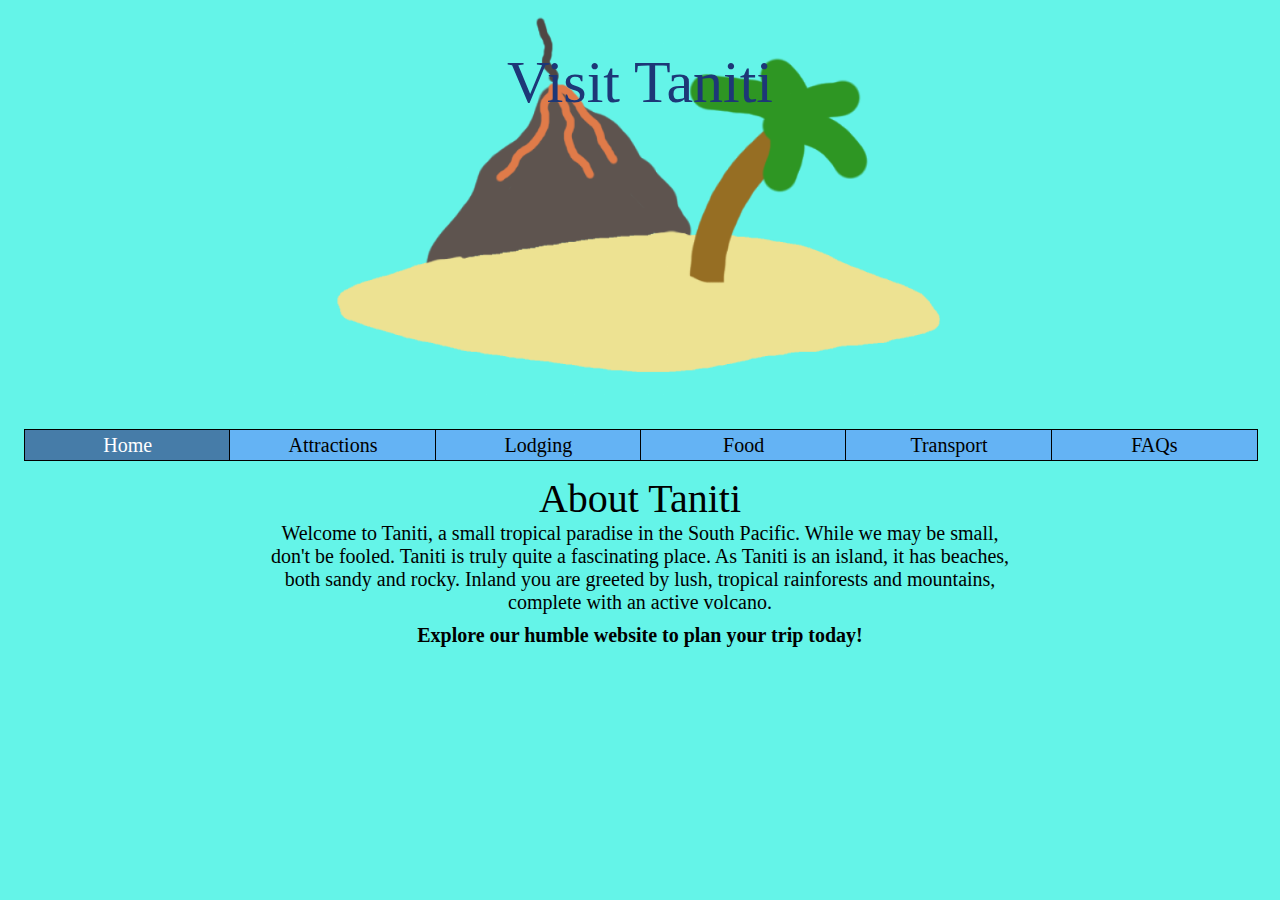
<file: index.html>
<!DOCTYPE html>
<html class="background">
    <head>
        <link rel="stylesheet" href="site.css"/>
        <title>Visit Taniti</title>
    </head>
    <body>
        <div class="content-main">
            <div class="page-header">Visit Taniti</div>
            <img src="taniti-home.PNG" height="400px"/>
            <div class="navbar">
                <ul>
                    <a href="index.html"><li class=selecteditem>Home</li></a>
                    <a href="attractions.html"><li>Attractions</li></a>
                    <a href="lodging.html"><li>Lodging</li></a>
                    <a href="food.html"><li>Food</li></a>
                    <a href="transport.html"><li>Transport</li></a>
                    <a href="faqs.html"><li>FAQs</li></a>
                </ul>
            </div>
            <div class="content-container">
                <div class="content-main-header">About Taniti</div>
                <div class="content-main-text">Welcome to Taniti, a small tropical paradise in the South Pacific. While we may be small, don't be fooled. Taniti
                    is truly quite a fascinating place. As Taniti is an island, it has beaches, both sandy and rocky. Inland you are greeted
                    by lush, tropical rainforests and mountains, complete with an active volcano.
                </div>
                <div class="content-main-text" style="padding-top: 10px; font-weight: bold;">
                    Explore our humble website to plan your trip today!
                </div>
            </div>
        </div>
    </body>
</html>
</file>
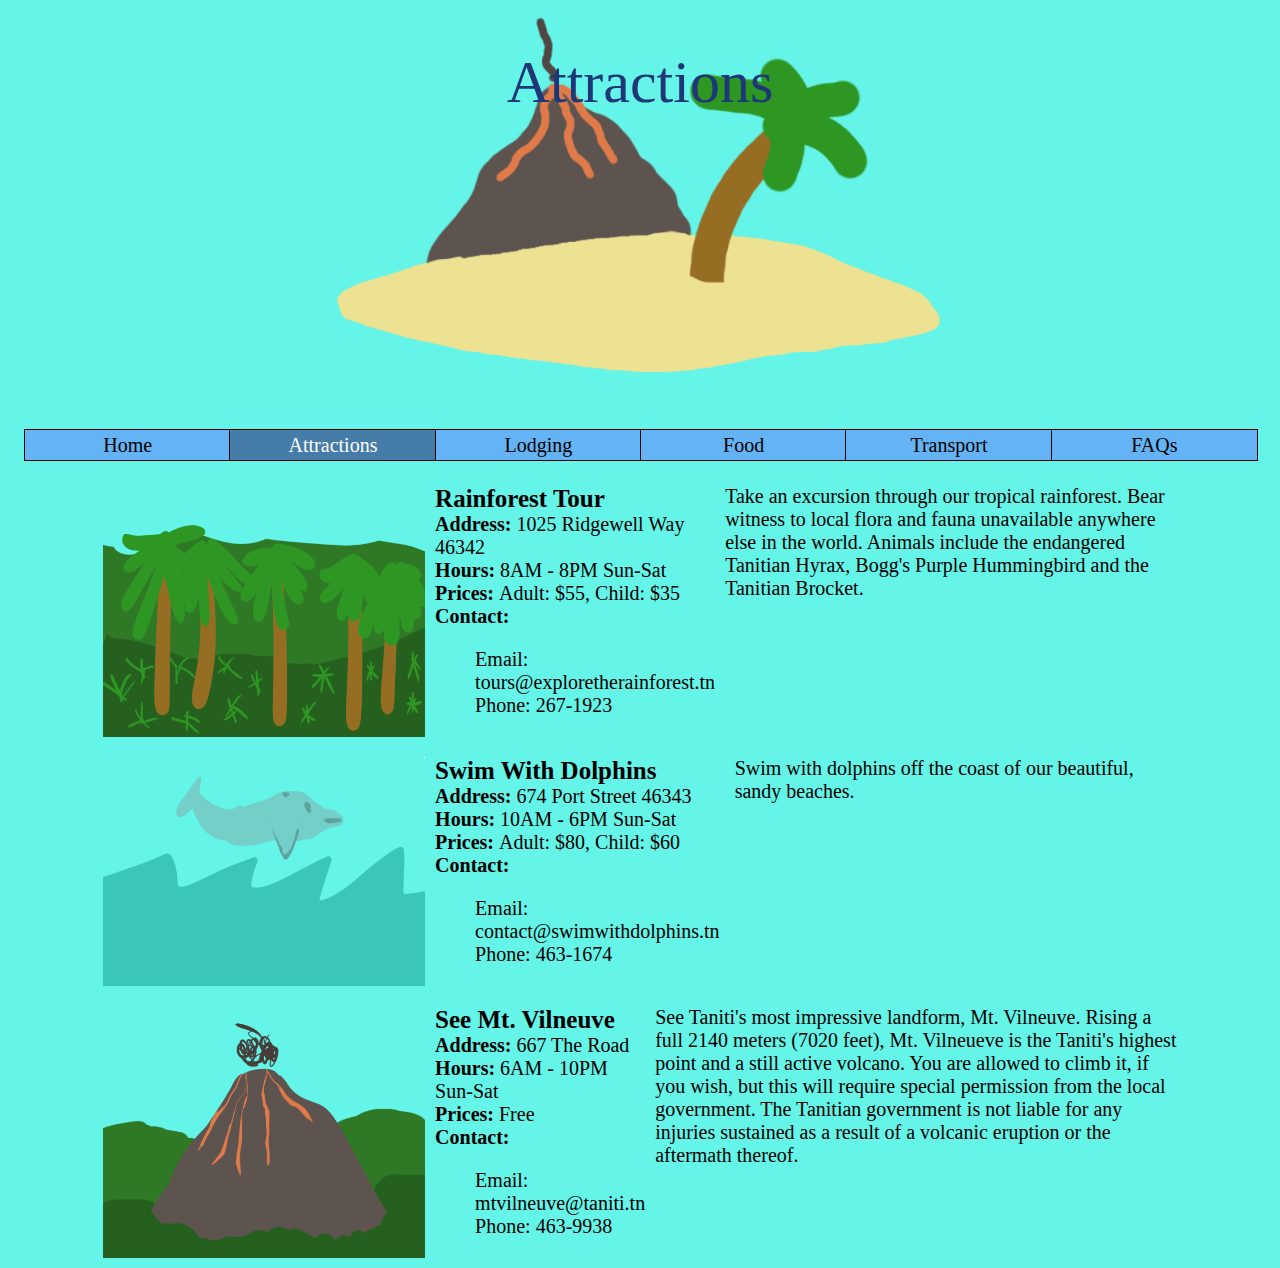
<file: attractions.html>
<!DOCTYPE html>
<html class="background">
    <head>
        <link rel="stylesheet" href="site.css"/>
        <title>Visit Taniti</title>
    </head>
    <body>
        <div class="content-main">
            <div class="page-header">Attractions</div>
            <img src="taniti-home.PNG" height="400px"/>
            <div class="navbar">
                <ul>
                    <a href="index.html"><li>Home</li></a>
                    <a href="attractions.html"><li class=selecteditem>Attractions</li></a>
                    <a href="lodging.html"><li>Lodging</li></a>
                    <a href="food.html"><li>Food</li></a>
                    <a href="transport.html"><li>Transport</li></a>
                    <a href="faqs.html"><li>FAQs</li></a>
                </ul>
            </div>
            <div class="attractions-content">
                <div class="attraction">
                    <img src="rainforest.PNG"/>
                    <div class="attraction-details">
                        <span class="attraction-title">Rainforest Tour</span>
                        <span><b>Address: </b> 1025 Ridgewell Way 46342</span>
                        <span><b>Hours: </b>8AM - 8PM Sun-Sat</span>
                        <span><b>Prices: </b>Adult: $55, Child: $35</span>
                        <span><b>Contact: </b></span>
                        <ul>
                            <li>Email: tours@exploretherainforest.tn</li>
                            <li>Phone: 267-1923</li>
                        </ul>
                    </div>
                    <div class="attraction-text">
                        Take an excursion through our tropical rainforest. Bear witness to local flora and fauna unavailable
                        anywhere else in the world. Animals include the endangered Tanitian Hyrax, Bogg's Purple Hummingbird and
                        the Tanitian Brocket.
                    </div>
                </div>
                <div class="attraction">
                    <img src="dolphins.PNG"/>
                    <div class="attraction-details">
                        <span class="attraction-title">Swim With Dolphins</span>
                        <span><b>Address: </b> 674 Port Street 46343</span>
                        <span><b>Hours: </b>10AM - 6PM Sun-Sat</span>
                        <span><b>Prices: </b>Adult: $80, Child: $60</span>
                        <span><b>Contact: </b></span>
                        <ul>
                            <li>Email: contact@swimwithdolphins.tn</li>
                            <li>Phone: 463-1674</li>
                        </ul>
                    </div>
                    <div class="attraction-text">
                        Swim with dolphins off the coast of our beautiful, sandy beaches.
                    </div>
                </div>
                <div class="attraction">
                    <img src="volcano.PNG"/>
                    <div class="attraction-details">
                        <span class="attraction-title">See Mt. Vilneuve</span>
                        <span><b>Address: </b> 667 The Road</span>
                        <span><b>Hours: </b>6AM - 10PM Sun-Sat</span>
                        <span><b>Prices: </b>Free</span>
                        <span><b>Contact: </b></span>
                        <ul>
                            <li>Email: mtvilneuve@taniti.tn</li>
                            <li>Phone: 463-9938</li>
                        </ul>
                    </div>
                    <div class="attraction-text">
                        See Taniti's most impressive landform, Mt. Vilneuve. Rising a full 2140 meters (7020 feet), Mt. Vilneueve
                        is the Taniti's highest point and a still active volcano. You are allowed to climb it, if you wish, but this
                        will require special permission from the local government. The Tanitian government is not liable for any
                        injuries sustained as a result of a volcanic eruption or the aftermath thereof.
                    </div>
                </div>
            </div>
        </div>
    </body>
</html>
</file>
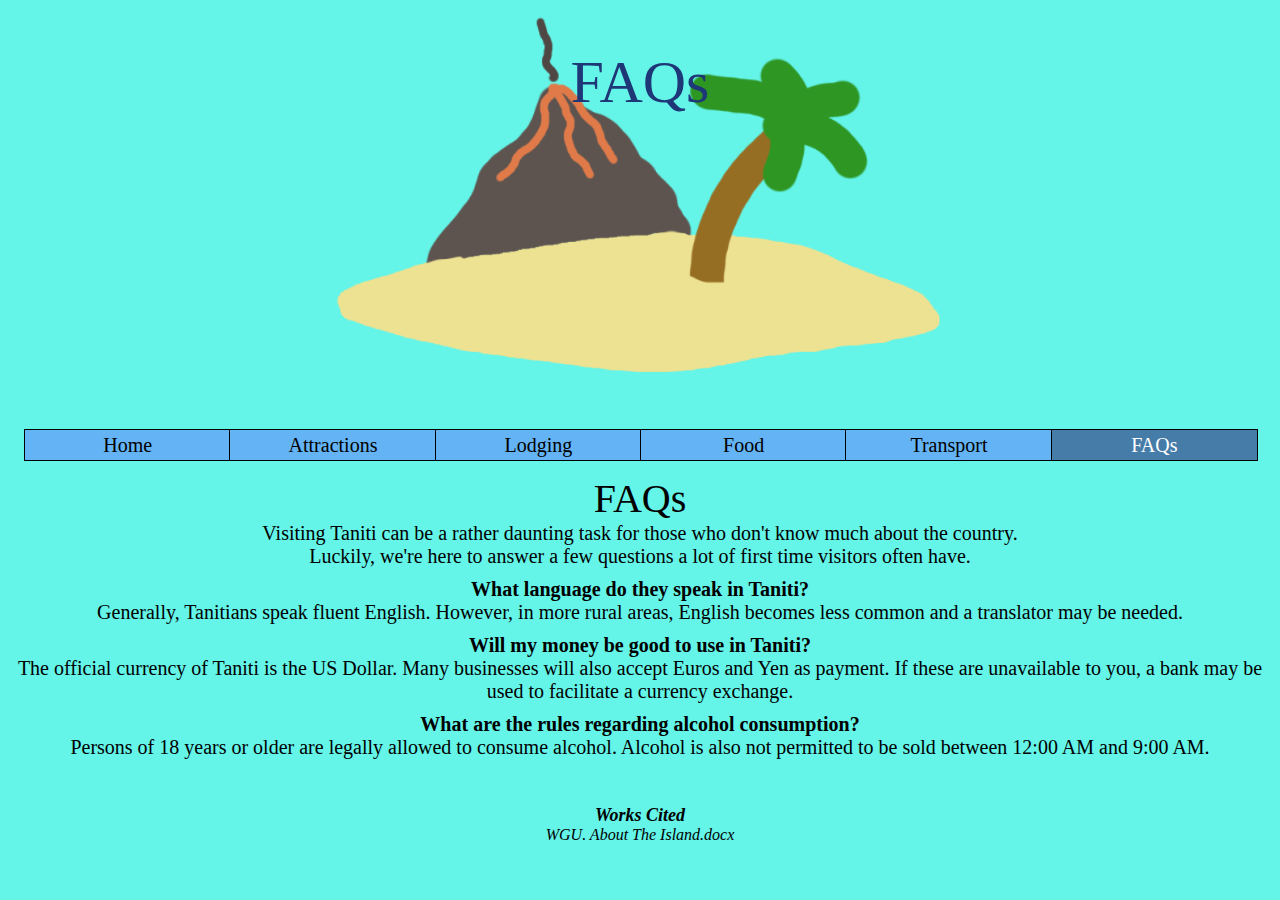
<file: FAQs.html>
<!DOCTYPE html>
<html class="background">
    <head>
        <link rel="stylesheet" href="site.css"/>
        <title>Visit Taniti</title>
    </head>
    <body>
        <div class="content-main">
            <div class="page-header">FAQs</div>
            <img src="taniti-home.PNG" height="400px"/>
            <div class="navbar">
                <ul>
                    <a href="index.html"><li>Home</li></a>
                    <a href="attractions.html"><li>Attractions</li></a>
                    <a href="lodging.html"><li>Lodging</li></a>
                    <a href="food.html"><li>Food</li></a>
                    <a href="transport.html"><li>Transport</li></a>
                    <a href="faqs.html"><li class=selecteditem>FAQs</li></a>
                </ul>
            </div>
            <div class="content-container">
                <div class="content-main-header">FAQs</div>
                <div class="content-main-text">
                    Visiting Taniti can be a rather daunting task for those who don't know much about the country.
                    Luckily, we're here to answer a few questions a lot of first time visitors often have.
                </div>
                <div class="faq">
                    What language do they speak in Taniti?
                </div>
                <div>Generally, Tanitians speak fluent English. However, in more rural areas, English becomes less common
                    and a translator may be needed.
                </div>
                <div class="faq">
                    Will my money be good to use in Taniti?
                </div>
                <div>
                    The official currency of Taniti is the US Dollar. Many businesses will also accept Euros and Yen as payment.
                    If these are unavailable to you, a bank may be used to facilitate a currency exchange.
                </div>
                <div class="faq">
                    What are the rules regarding alcohol consumption?
                </div>
                <div>
                    Persons of 18 years or older are legally allowed to consume alcohol. Alcohol is also not permitted to be sold
                    between 12:00 AM and 9:00 AM.
                </div>
                <br><br>
                <div class="works-cited-header">
                    Works Cited
                </div>
                <div class="work-cited">WGU. About The Island.docx</div>
            </div>
        </div>
    </body>
</html>
</file>
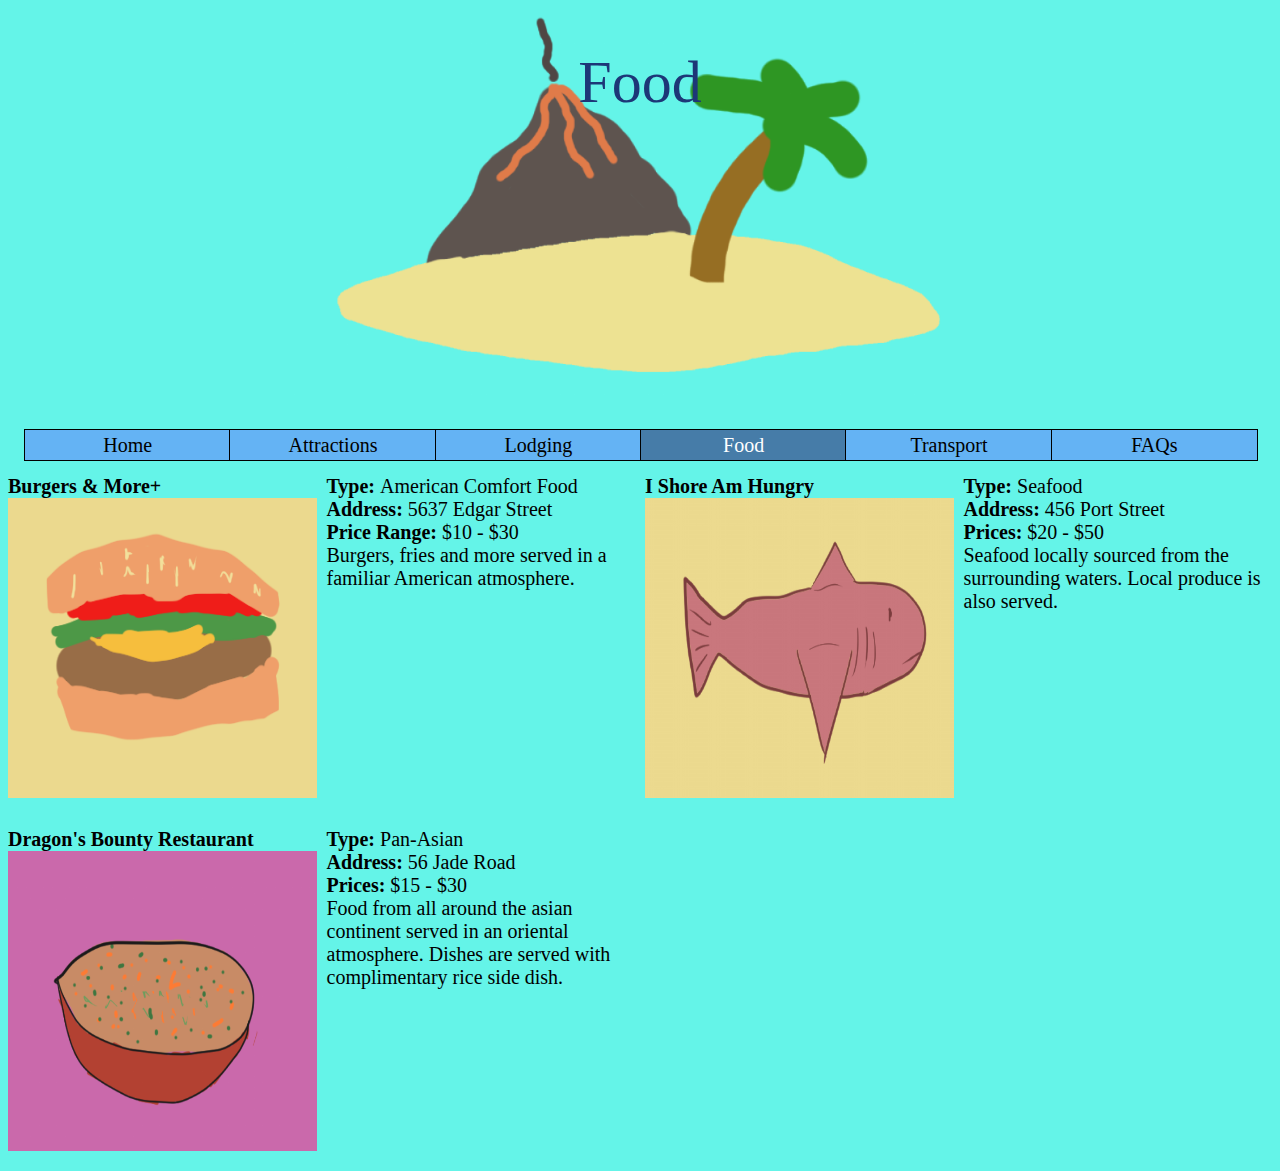
<file: food.html>
<!DOCTYPE html>
<html class="background">
    <head>
        <link rel="stylesheet" href="site.css"/>
        <title>Visit Taniti</title>
    </head>
    <body>
        <div class="content-main">
            <div class="page-header">Food</div>
            <img src="taniti-home.PNG" height="400px"/>
            <div class="navbar">
                <ul>
                    <a href="index.html"><li>Home</li></a>
                    <a href="attractions.html"><li>Attractions</li></a>
                    <a href="lodging.html"><li>Lodging</li></a>
                    <a href="food.html"><li class=selecteditem>Food</li></a>
                    <a href="transport.html"><li>Transport</li></a>
                    <a href="faqs.html"><li>FAQs</li></a>
                </ul>
            </div>
            <div class="lodging-content">
                <div class="lodging-item">
                    <div class="lodging-top">
                        <div class="lodging-item lodging-title">
                            <div>Burgers & More+</div>
                            <img src="burger.PNG" height="300px"/>
                        </div>
                        <div class="lodging-item">
                            <span><b>Type: </b>American Comfort Food</span>
                            <span><b>Address: </b>5637 Edgar Street</span>
                            <span><b>Price Range: </b>$10 - $30</span>
                            <div>Burgers, fries and more served in a familiar American atmosphere.</div>
                        </div>
                    </div>
                </div>
                <div class="lodging-item">
                    <div class="lodging-top">
                        <div class="lodging-item lodging-title">
                            <div>I Shore Am Hungry</div>
                            <img src="fish.PNG" height="300px"/>
                        </div>
                        <div class="lodging-item">
                            <span><b>Type: </b>Seafood</span>
                            <span><b>Address: </b>456 Port Street</span>
                            <span><b>Prices: </b>$20 - $50</span>
                            <div>Seafood locally sourced from the surrounding waters. Local produce is also served.</div>
                        </div>
                    </div>
                </div>
                <div class="lodging-item">
                    <div class="lodging-top">
                        <div class="lodging-item lodging-title">
                            <div>Dragon's Bounty Restaurant</div>
                            <img src="asian.PNG" height="300px"/>
                        </div>
                        <div class="lodging-item">
                            <span><b>Type: </b>Pan-Asian</span>
                            <span><b>Address: </b>56 Jade Road</span>
                            <span><b>Prices: </b>$15 - $30</span>
                            <div>Food from all around the asian continent served in an oriental atmosphere. Dishes are served with
                                complimentary rice side dish.
                            </div>
                        </div>
                    </div>
                </div>
            </div>
        </div>
    </body>
</html>
</file>
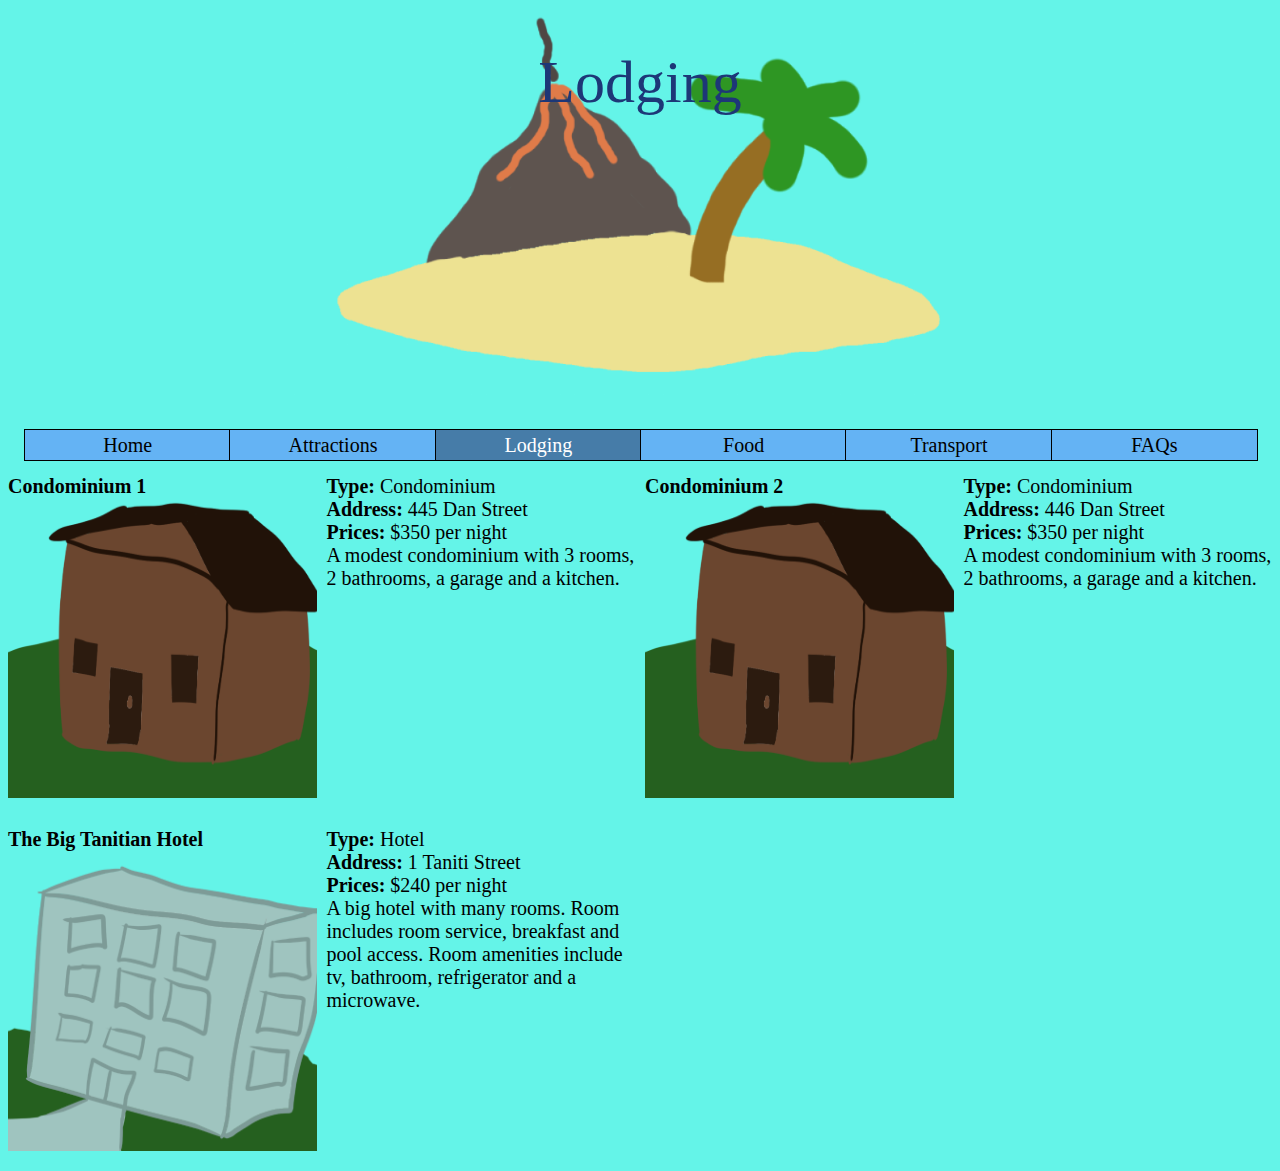
<file: lodging.html>
<!DOCTYPE html>
<html class="background">
    <head>
        <link rel="stylesheet" href="site.css"/>
        <title>Visit Taniti</title>
    </head>
    <body>
        <div class="content-main">
            <div class="page-header">Lodging</div>
            <img src="taniti-home.PNG" height="400px"/>
            <div class="navbar">
                <ul>
                    <a href="index.html"><li>Home</li></a>
                    <a href="attractions.html"><li>Attractions</li></a>
                    <a href="lodging.html"><li class=selecteditem>Lodging</li></a>
                    <a href="food.html"><li>Food</li></a>
                    <a href="transport.html"><li>Transport</li></a>
                    <a href="faqs.html"><li>FAQs</li></a>
                </ul>
            </div>
            <div class="lodging-content">
                <div class="lodging-item">
                    <div class="lodging-top">
                        <div class="lodging-item lodging-title">
                            <div>Condominium 1</div>
                            <img src="condo.PNG" height="300px"/>
                        </div>
                        <div class="lodging-item">
                            <span><b>Type: </b>Condominium</span>
                            <span><b>Address: </b>445 Dan Street</span>
                            <span><b>Prices: </b>$350 per night</span>
                            <div>A modest condominium with 3 rooms, 2 bathrooms, a garage and a kitchen.</div>
                        </div>
                    </div>
                </div>
                <div class="lodging-item">
                    <div class="lodging-top">
                        <div class="lodging-item lodging-title">
                            <div>Condominium 2</div>
                            <img src="condo.PNG" height="300px"/>
                        </div>
                        <div class="lodging-item">
                            <span><b>Type: </b>Condominium</span>
                            <span><b>Address: </b>446 Dan Street</span>
                            <span><b>Prices: </b>$350 per night</span>
                            <div>A modest condominium with 3 rooms, 2 bathrooms, a garage and a kitchen.</div>
                        </div>
                    </div>
                </div>
                <div class="lodging-item">
                    <div class="lodging-top">
                        <div class="lodging-item lodging-title">
                            <div>The Big Tanitian Hotel</div>
                            <img src="hotel.PNG" height="300px"/>
                        </div>
                        <div class="lodging-item">
                            <span><b>Type: </b>Hotel</span>
                            <span><b>Address: </b>1 Taniti Street</span>
                            <span><b>Prices: </b>$240 per night</span>
                            <div>A big hotel with many rooms. Room includes room service, breakfast and pool access.
                                Room amenities include tv, bathroom, refrigerator and a microwave.
                            </div>
                        </div>
                    </div>
                </div>
            </div>
        </div>
    </body>
</html>
</file>
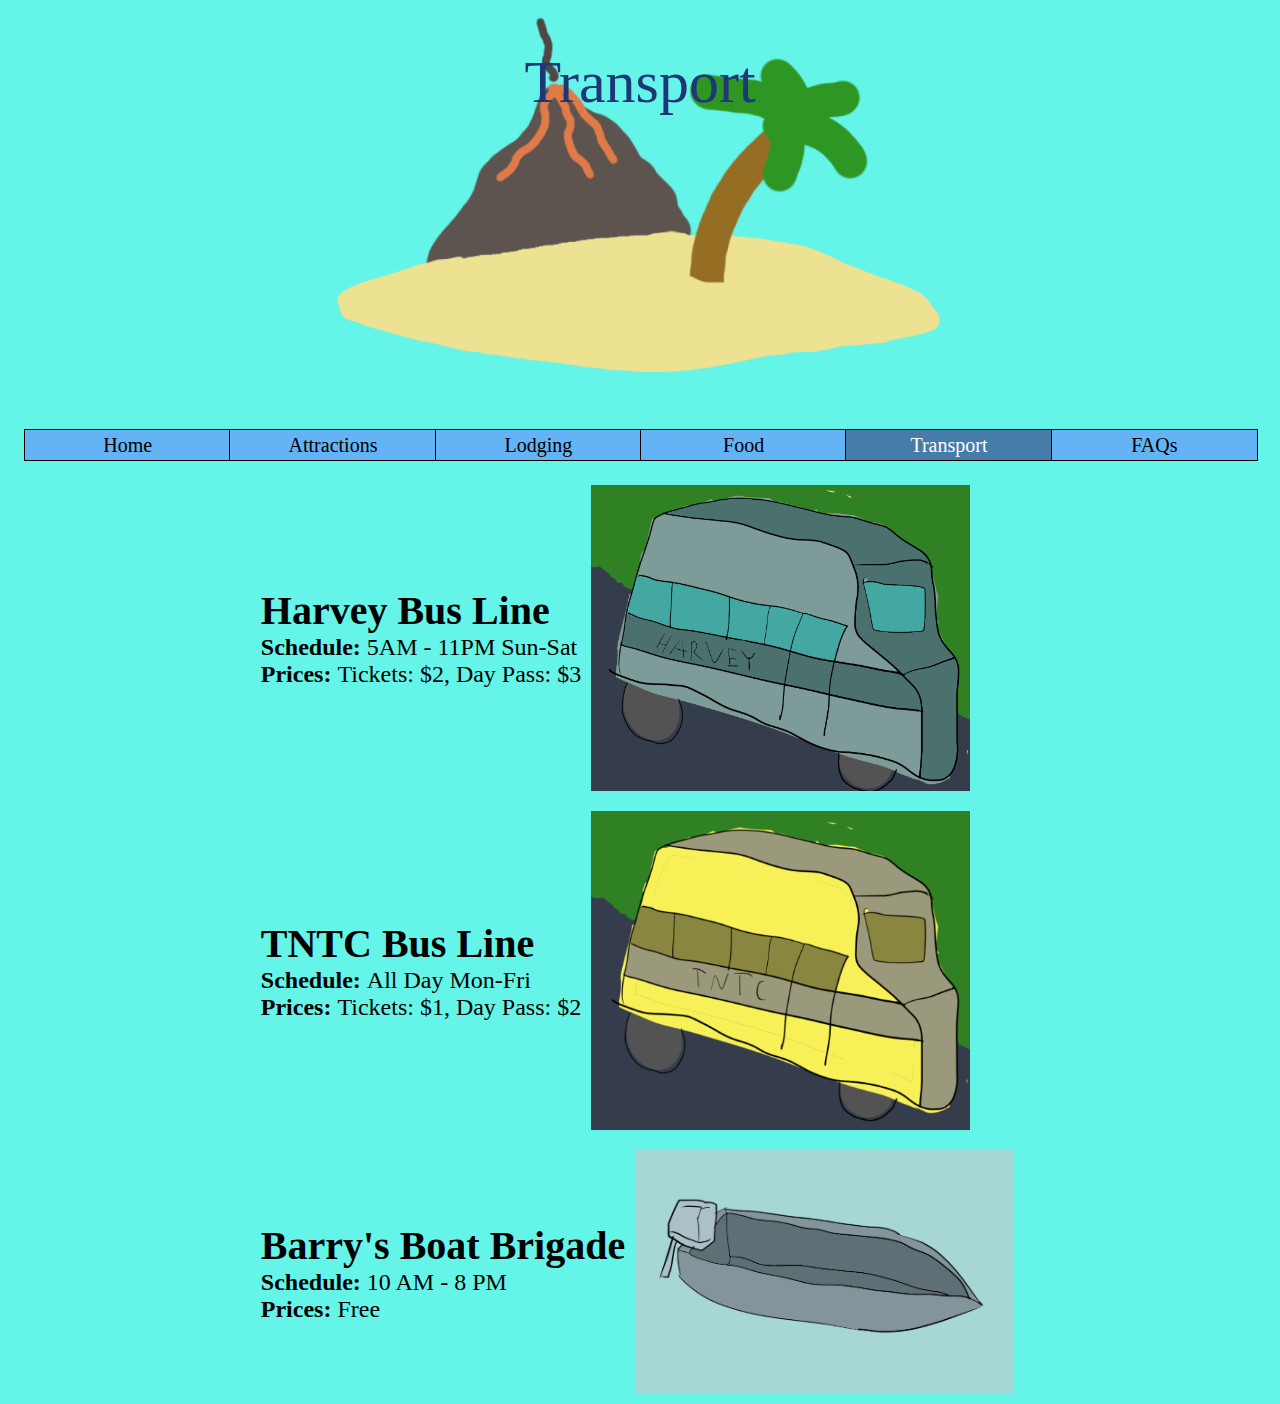
<file: transport.html>
<!DOCTYPE html>
<html class="background">
    <head>
        <link rel="stylesheet" href="site.css"/>
        <title>Visit Taniti</title>
    </head>
    <body>
        <div class="content-main">
            <div class="page-header">Transport</div>
            <img src="taniti-home.PNG" height="400px"/>
            <div class="navbar">
                <ul>
                    <a href="index.html"><li>Home</li></a>
                    <a href="attractions.html"><li>Attractions</li></a>
                    <a href="lodging.html"><li>Lodging</li></a>
                    <a href="food.html"><li>Food</li></a>
                    <a href="transport.html"><li class=selecteditem>Transport</li></a>
                    <a href="faqs.html"><li>FAQs</li></a>
                </ul>
            </div>
            <div class="transport-content">
                <div class="transport">
                    <div class="transport-details">
                        <span class="transport-title">Harvey Bus Line</span>
                        <span><b>Schedule: </b>5AM - 11PM Sun-Sat</span>
                        <span><b>Prices: </b>Tickets: $2, Day Pass: $3</span>
                    </div>
                    <img src="harvey.PNG"/>
                </div>
                <div class="transport">
                    <div class="transport-details">
                        <span class="transport-title">TNTC Bus Line</span>
                        <span><b>Schedule: </b>All Day Mon-Fri </span>
                        <span><b>Prices: </b>Tickets: $1, Day Pass: $2</span>
                    </div>
                    <img src="tntc.PNG"/>
                </div>
                <div class="transport">
                    <div class="transport-details">
                        <span class="transport-title">Barry's Boat Brigade</span>
                        <span><b>Schedule: </b>10 AM - 8 PM</span>
                        <span><b>Prices: </b>Free</span>
                    </div>
                    <img src="boat.PNG"/>
                </div>
            </div>
        </div>
    </body>
</html>
</file>
<file: site.css>
.background{
    background-color: #64f4e8;
    height: 100%;
}
body{
    height: calc(100% - 10px);
}

.content-main{
    width: 100%;
    background-color: #64f4e8;
    text-align: center;
    font-size: 20px;
}

.content-container{
    display: flex;
    flex-direction: column;
    align-items: center;
}

.content-main-header{
    font-size: 40px;
}

.content-main-text{
    width: 60%;
    text-align: center;
}

.navbar > ul > a > li{
    border: solid 1px black;
    background-color: #64b3f4;
    width: 100%;
    height: 30px;
    text-align: center;
    line-height: 30px;
    }
.navbar > ul{
    display: flex;
    flex-direction: row;
    align-items: center;
    list-style-type: none;
    padding-inline-start: 0px;
    margin: 16px;
}
.navbar > ul > a{
    width: 100%;
    height: 30px;
    text-decoration: none;
    color: black;
}

.navbar > ul > a > li:hover{
    background-color: #467ca8;
    color: white;
}

.selecteditem{
    background-color: #467ca8 !important;
    color: white;
}

.page-header{
    font-size: 60px;
    color: #1d3777;
    position: relative;
    top: 40px;
    height: 0px;
}

.attractions-content{
    display: flex;
    flex-direction: column;
    align-items: center;
}

.attraction-title{
    font-size: 25px;
    font-weight: bold;
}

.attraction{
    width: 85%;
    gap: 10px;
    display: flex;
    flex-direction: row;
    margin: 10px;
}

.attraction > img{
    width: 30%;
}

.attraction-details{
    display: flex;
    flex-direction: column;
    align-items: flex-start;
}
.attraction-details > span{
    text-align: left;
}

.attraction-details > ul{
   text-align: left;
} 

.attraction-details > ul > li{
    list-style-type: none;
}

.attraction-text{
    text-align: left;
}

.lodging-title{
    font-size: 20px;
    font-weight: bold;
}

.lodging-content{
    text-align: center;
    display: flex;
    flex-direction: row;
    align-items: center;
    flex-wrap: wrap;
    gap: 10px;
}

.lodging-item{
    display: flex;
    flex-direction: column;
    text-align: left;
    width: calc(50% - 5px);
    margin-bottom: 10px;
}

.lodging-top{
    gap: 10px;
    display: flex;
    flex-direction: row;
}

.attraction-title{
    font-size: 25px;
    font-weight: bold;
}

.transport-content{
    display: flex;
    flex-direction: column;
    align-items: center;
}

.transport{
    width: 60%;
    gap: 10px;
    display: flex;
    flex-direction: row;
    margin: 10px;
    align-items: center;
}

.transport > img{
    width: 50%;
}

.transport-details{
    font-size: 24px;
    display: flex;
    flex-direction: column;
    align-items: flex-start;
}
.transport-details > span{
    text-align: left;
}

.transport-details > ul{
   text-align: left;
} 

.transport-details > ul > li{
    list-style-type: none;
}

.transport-title{
    font-size: 40px;
    font-weight: bold;
}

.faq{
    padding-top: 10px;
    font-weight: bold;
}

.works-cited-header{
    font-size: 18px;
    font-style: italic;
    font-weight: bold;
}

.work-cited{
    font-size: 16px;
    font-style: italic;
}
</file>
